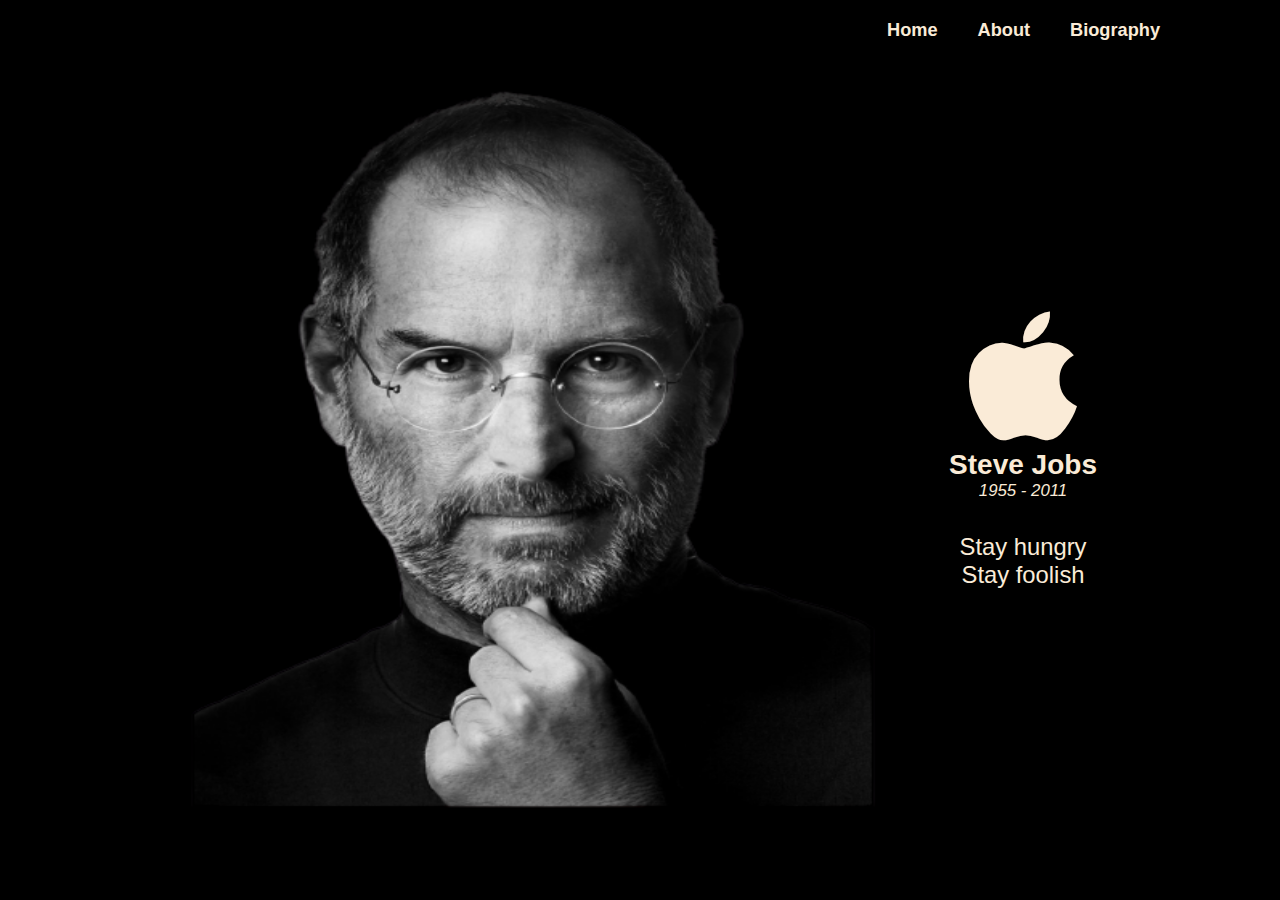
<file: index.html>
<!DOCTYPE html>
<html lang="en">
<head>
  <meta charset="UTF-8">
  <meta http-equiv="X-UA-Compatible" content="IE=edge">
  <meta name="viewport" content="width=device-width, initial-scale=1.0">
  <title>Steve Jobs</title>
  <link rel="stylesheet" type="text/css" href="stylesheet.css">
  <link rel="stylesheet" href="css/all.css">
</head>
<body>
  <nav>
    <ul>
      <li><a href="index.html">Home</a></li>
      <li><a href="index-about.html">About</a></li>
      <li><a href="index-biography.html">Biography</a></li>
    </ul>
  </nav>
  <div class="hero">
    <div>
      <img src="steve-jobs.png">
    </div>
    <div class="hero-right">
      <i class="fab fa-apple apple"></i>
      <h2>Steve Jobs</h2>
      <p class="year">1955 - 2011</p>
      <br><br>
      <p class="quote">Stay hungry</p>
      <p class="quote">Stay foolish</p>
    </div>
  </div>
</body>
</html>
</file>
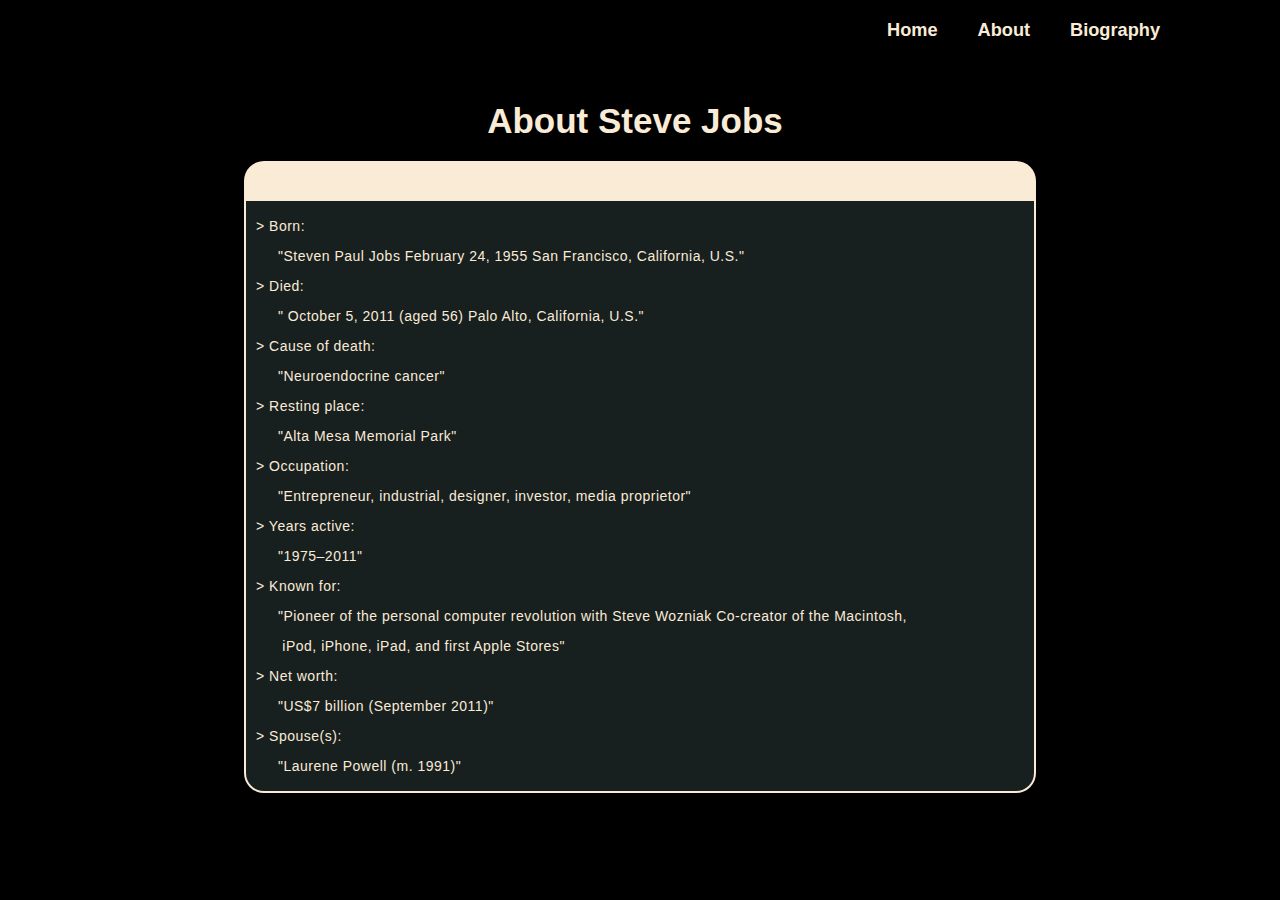
<file: index-about.html>
<!DOCTYPE html>
<html lang="en">
<head>
  <meta charset="UTF-8">
  <meta http-equiv="X-UA-Compatible" content="IE=edge">
  <meta name="viewport" content="width=device-width, initial-scale=1.0">
  <title>About</title>
  <link rel="stylesheet" type="text/css" href="stylesheet.css">
  <link rel="stylesheet" href="css/all.css">
</head>
<body>
  <nav>
    <ul>
      <li><a href="index.html">Home</a></li>
      <li><a href="index-about.html">About</a></li>
      <li><a href="index-biography.html">Biography</a></li>
    </ul>
  </nav>
  <div class="about-me-main">
    <h1>About Steve Jobs</h1>
    <div class="about-me line-height">
      <p> <span> &gt;</span>  Born:</p>
      <p>&nbsp; &nbsp; &nbsp;"Steven Paul Jobs February 24, 1955 San Francisco, California, U.S."</p>
      <p> <span> &gt;</span>  Died:</p>
      <p>&nbsp; &nbsp; &nbsp;"	October 5, 2011 (aged 56) Palo Alto, California, U.S."</p>
      <p> <span> &gt;</span>  Cause of death:</p>
      <p>&nbsp; &nbsp; &nbsp;"Neuroendocrine cancer"</p>
      <p> <span> &gt;</span>  Resting place:</p>
      <p>&nbsp; &nbsp; &nbsp;"Alta Mesa Memorial Park"</p>
      <p> <span> &gt;</span>  Occupation:</p>
      <p>&nbsp; &nbsp; &nbsp;"Entrepreneur, industrial, designer, investor, media proprietor"</p>
      <p> <span> &gt;</span>  Years active:</p>
      <p>&nbsp; &nbsp; &nbsp;"1975–2011"</p>
      <p> <span> &gt;</span>  Known for:</p>
      <p>&nbsp; &nbsp; &nbsp;"Pioneer of the personal computer revolution with Steve Wozniak Co-creator  of the Macintosh, <br> &nbsp; &nbsp; &nbsp; iPod, iPhone, iPad, and first Apple Stores"</p>
      <p> <span> &gt;</span>  Net worth:</p>
      <p>&nbsp; &nbsp; &nbsp;"US$7 billion (September 2011)"</p>
      <p> <span> &gt;</span>  Spouse(s):</p>
      <p>&nbsp; &nbsp; &nbsp;"Laurene Powell ​(m. 1991)"</p>
    </div>
  </div>
  <div>
</body>
</html>
</file>
<file: stylesheet.css>
*{
  margin: 0;
  padding: 0;
}

body{
  background-color: black;
  min-height: 90vh;
  color: antiquewhite;
  font-size: 14px;
  font-family:'Segoe UI', Tahoma, Geneva, Verdana, sans-serif;
}

nav ul{
  list-style-type:none ;
}

nav ul a{
  text-decoration: none;
  color: antiquewhite;
  font-size: 130%;
  padding: 5px 20px 5px 20px;
  font-weight: bold;
  display: block;
}

nav ul{
  display: flex;
  justify-content:flex-end;
  margin: 15px 100px 15px 15px;
}

nav ul a:hover{
  background-color: antiquewhite;
  color: black;
}

div img{
  width: 120%;
  height: 85vh;
}

.apple{
  font-size: 1050%;
}

.hero-right{
  display: flex;
  flex-direction: column;
  justify-content: center;
  align-items: center;
}


.hero{
  display: flex;
  /* flex-direction: row-reverse; */
  justify-content: space-evenly;
}

.hero-right h2{
  font-size: 200%;
}

.year{
  font-size: 120%;
  font-style: italic;
}

.quote{
  font-size: 170%;
}

/* ============about============== */
.about-me{
  background-color:rgb(23, 31, 31);
  color: antiquewhite;
  border: 2px solid antiquewhite;
  border-top: 40px solid antiquewhite;
  border-radius: 20px;
  padding: 10px;
  width: 60%;
}

.about-me-main{
  display: flex;
  flex-direction: column;
  justify-content: center;
  align-items: center;
  margin-bottom: 50px;
}

.about-me-main h1{
  font-size: 250%; 
  margin: 40px 10px 20px 0px;
}

.about-me p{
  font-family: Verdana, Geneva, Tahoma, sans-serif;
  letter-spacing: 0.5px;
  line-height: 20px;
}

.line-height p{
  line-height: 30px;
}

@media screen  and (max-width:768px){
  .hero-right {
    display: none;
  }

  div img {
    width: 100%;
    height: 90vh;
  }
  nav ul{
    flex-direction: column;
    margin: 0 auto;
    justify-content: center;
    align-items: center;
    margin-top: 15px;
  }
  .about-me {
    width: 80%;
}
}
</file>
